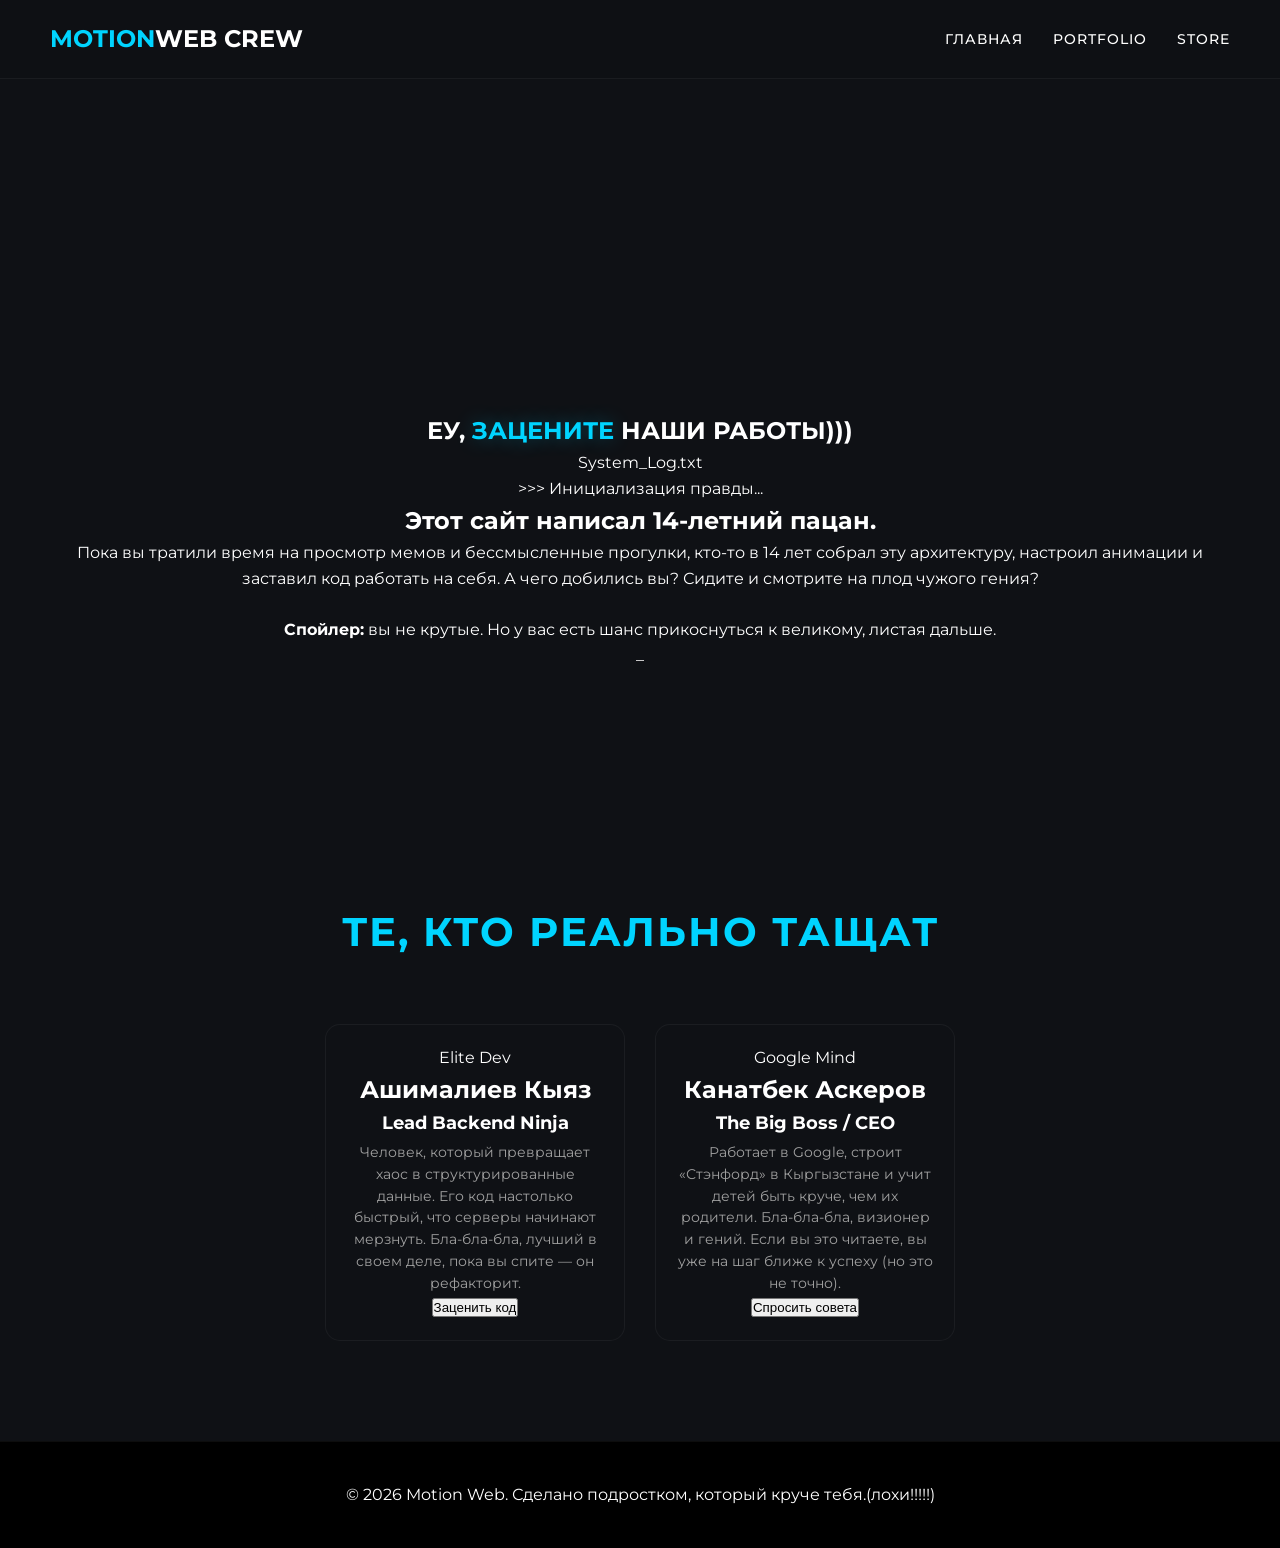
<file: pop.html>
<!DOCTYPE html>
<html lang="ru">
<head>
    <meta charset="UTF-8">
    <meta name="viewport" content="width=device-width, initial-scale=1.0">
    <title>Our Crew | Motion Web</title>
    <link rel="stylesheet" href="style.css">
    <link href="https://fonts.googleapis.com/css2?family=Montserrat:wght@300;400;600;700&display=swap" rel="stylesheet">
</head>
<body>

    <header class="header">
        <div class="logo"><span>MOTION</span>WEB CREW</div>
        <nav class="nav-menu">
            <a href="index.html" class="nav-link">Главная</a>
            <a href="portfolio.html" class="nav-link">Portfolio</a>
            <a href="store.html" class="nav-link">Store</a>
        </nav>
    </header>

    <section class="hero" style="padding-top: 180px;">
        <div class="container">
            <h1 class="shout-text">ЕУ, <span class="highlight">ЗАЦЕНИТЕ</span> НАШИ РАБОТЫ)))</h1>
            
            <div class="neon-box roast-card">
                <div class="roast-header">
                    <span class="dot red"></span>
                    <span class="dot yellow"></span>
                    <span class="dot green"></span>
                    <span class="title-tab">System_Log.txt</span>
                </div>
                <div class="roast-content">
                    <p class="typewriter">>>> Инициализация правды...</p>
                    <h2 class="insult">Этот сайт написал 14-летний пацан.</h2>
                    <p class="burn">
                        Пока вы тратили время на просмотр мемов и бессмысленные прогулки, 
                        кто-то в 14 лет собрал эту архитектуру, настроил анимации и заставил код работать на себя. 
                        А чего добились вы? Сидите и смотрите на плод чужого гения? <br><br>
                        <strong>Спойлер:</strong> вы не крутые. Но у вас есть шанс прикоснуться к великому, листая дальше.
                    </p>
                    <p class="cursor">_</p>
                </div>
            </div>
        </div>
    </section>

    <section class="container" style="padding-bottom: 100px;">
        <h2 class="section-title">Те, кто реально тащат</h2>
        
        <div class="team-grid">
            <div class="employee-card">
                <div class="card-info">
                    <span class="badge">Elite Dev</span>
                    <h2>Ашималиев Кыяз</h2>
                    <h3>Lead Backend Ninja</h3>
                    <p class="desc">
                        Человек, который превращает хаос в структурированные данные. Его код настолько быстрый, что серверы начинают мерзнуть. 
                        Бла-бла-бла, лучший в своем деле, пока вы спите — он рефакторит.
                    </p>
                    <button class="buy-btn">Заценить код</button>
                </div>
            </div>

            <div class="employee-card">
                <div class="card-info">
                    <span class="badge">Google Mind</span>
                    <h2>Канатбек Аскеров</h2>
                    <h3>The Big Boss / CEO</h3>
                    <p class="desc">
                        Работает в Google, строит «Стэнфорд» в Кыргызстане и учит детей быть круче, чем их родители. 
                        Бла-бла-бла, визионер и гений. Если вы это читаете, вы уже на шаг ближе к успеху (но это не точно).
                    </p>
                    <button class="buy-btn">Спросить совета</button>
                </div>
            </div>
        </div>
    </section>

    <footer>
        <p>&copy; 2026 Motion Web. Сделано подростком, который круче тебя.(лохи!!!!!) </p>
    </footer>

</body>
</html>
</file>
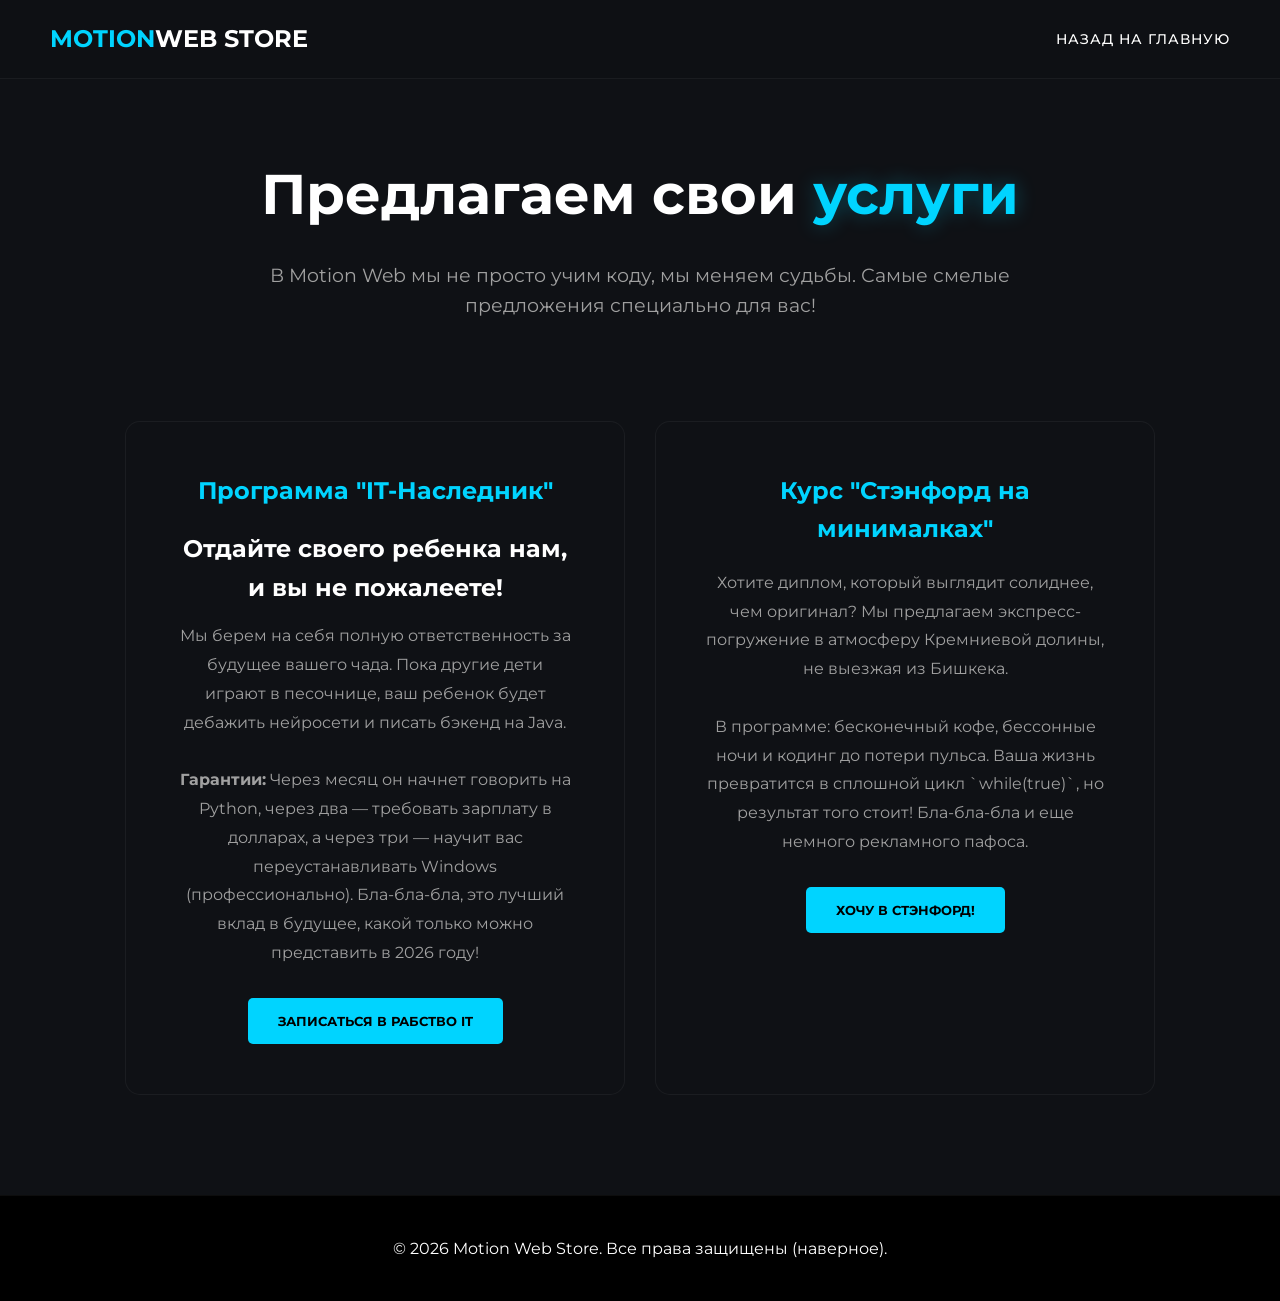
<file: store.html>
<!DOCTYPE html>
<html lang="ru">
<head>
    <meta charset="UTF-8">
    <meta name="viewport" content="width=device-width, initial-scale=1.0">
    <title>Store | Motion Web Services</title>
    <link rel="stylesheet" href="style.css"> <link href="https://fonts.googleapis.com/css2?family=Montserrat:wght@300;400;600;700&display=swap" rel="stylesheet">
</head>
<body>

    <header class="header">
        <div class="logo"><span>MOTION</span>WEB STORE</div>
        <nav class="nav-menu">
            <a href="index.html" class="nav-link">Назад на главную</a>
        </nav>
    </header>

    <section class="hero" style="height: auto; padding: 150px 0 80px 0;">
        <div class="container">
            <div class="hero-content">
                <h1>Предлагаем свои <span class="highlight">услуги</span></h1>
                <p style="max-width: 800px; margin: 20px auto;">В Motion Web мы не просто учим коду, мы меняем судьбы. Самые смелые предложения специально для вас!</p>
            </div>
        </div>
    </section>

    <section class="container" style="padding-bottom: 100px;">
        <div class="team-grid">
            <div class="employee-card" style="width: 100%; max-width: 500px; padding: 30px;">
                <div class="card-info">
                    <h2 style="color: var(--accent); margin-bottom: 20px;">Программа "IT-Наследник"</h2>
                    <h3 style="font-size: 1.5rem; margin-bottom: 15px;">Отдайте своего ребенка нам, и вы не пожалеете!</h3>
                    <p class="desc" style="font-size: 1rem; line-height: 1.8;">
                        Мы берем на себя полную ответственность за будущее вашего чада. Пока другие дети играют в песочнице, ваш ребенок будет дебажить нейросети и писать бэкенд на Java. <br><br>
                        <strong>Гарантии:</strong> 
                        Через месяц он начнет говорить на Python, через два — требовать зарплату в долларах, а через три — научит вас переустанавливать Windows (профессионально). 
                        Бла-бла-бла, это лучший вклад в будущее, какой только можно представить в 2026 году!
                    </p>
                    <button class="buy-btn">Записаться в рабство IT</button>
                </div>
            </div>

            <div class="employee-card" style="width: 100%; max-width: 500px; padding: 30px;">
                <div class="card-info">
                    <h2 style="color: var(--accent); margin-bottom: 20px;">Курс "Стэнфорд на минималках"</h2>
                    <p class="desc" style="font-size: 1rem; line-height: 1.8;">
                        Хотите диплом, который выглядит солиднее, чем оригинал? Мы предлагаем экспресс-погружение в атмосферу Кремниевой долины, не выезжая из Бишкека. <br><br>
                        В программе: бесконечный кофе, бессонные ночи и кодинг до потери пульса. Ваша жизнь превратится в сплошной цикл `while(true)`, но результат того стоит! Бла-бла-бла и еще немного рекламного пафоса.
                    </p>
                    <button class="buy-btn">Хочу в Стэнфорд!</button>
                </div>
            </div>
        </div>
    </section>

    <footer>
        <p>&copy; 2026 Motion Web Store. Все права защищены (наверное).</p>
    </footer>

    <style>
        /* Дополнительные стили только для этой страницы */
        .buy-btn {
            margin-top: 30px;
            background: var(--accent);
            color: #000;
            border: none;
            padding: 15px 30px;
            font-family: inherit;
            font-weight: 700;
            border-radius: 5px;
            cursor: pointer;
            transition: 0.3s;
            text-transform: uppercase;
        }
        .buy-btn:hover {
            background: #fff;
            box-shadow: 0 0 20px var(--accent);
            transform: scale(1.05);
        }
    </style>
</body>
</html>
</file>
<file: style.css>
/* Общие настройки */
:root {
    --bg-color: #0f1115; /* Глубокий темный фон */
    --card-bg: #1a1d24;
    --text-primary: #ffffff;
    --text-secondary: #a0a0a0;
    --accent: #00d4ff; /* Неоновый голубой */
    --accent-hover: #0099cc;
    --font-main: 'Montserrat', sans-serif;
}

* {
    margin: 0;
    padding: 0;
    box-sizing: border-box;
}

body {
    background-color: var(--bg-color);
    color: var(--text-primary);
    font-family: var(--font-main);
    line-height: 1.6;
    overflow-x: hidden;
}

a {
    text-decoration: none;
    color: inherit;
    transition: 0.3s;
}

.container {
    max-width: 1200px;
    margin: 0 auto;
    padding: 0 20px;
}

/* Навигация */
.header {
    display: flex;
    justify-content: space-between;
    align-items: center;
    padding: 20px 50px;
    background: rgba(15, 17, 21, 0.95);
    position: fixed;
    width: 100%;
    top: 0;
    z-index: 1000;
    border-bottom: 1px solid rgba(255, 255, 255, 0.05);
}

.logo {
    font-size: 24px;
    font-weight: 700;
    color: var(--text-primary);
}

.logo span {
    color: var(--accent);
}

.nav-menu {
    display: flex;
    gap: 30px;
}

.nav-link {
    font-weight: 500;
    text-transform: uppercase;
    font-size: 14px;
    letter-spacing: 1px;
    position: relative;
}

.nav-link:hover {
    color: var(--accent);
}

/* Анимация подчеркивания ссылок */
.nav-link::after {
    content: '';
    position: absolute;
    width: 0;
    height: 2px;
    bottom: -5px;
    left: 0;
    background-color: var(--accent);
    transition: width 0.3s;
}

.nav-link:hover::after {
    width: 100%;
}

/* Hero Section */
.hero {
    height: 100vh;
    display: flex;
    align-items: center;
    justify-content: center;
    text-align: center;
    position: relative;
    padding-top: 60px;
}

.hero-content h1 {
    font-size: 3.5rem;
    font-weight: 700;
    margin-bottom: 20px;
    opacity: 0;
    animation: fadeInUp 1s forwards 0.5s;
}

.highlight {
    color: var(--accent);
    text-shadow: 0 0 20px rgba(0, 212, 255, 0.3);
}

.hero-content p {
    font-size: 1.2rem;
    color: var(--text-secondary);
    opacity: 0;
    animation: fadeInUp 1s forwards 0.8s;
}

/* Секция Основателя */
.founder-section {
    padding: 100px 0;
    background: linear-gradient(180deg, var(--bg-color) 0%, var(--card-bg) 100%);
}

.section-title {
    text-align: center;
    font-size: 2.5rem;
    margin-bottom: 60px;
    color: var(--accent);
    text-transform: uppercase;
    letter-spacing: 2px;
}

.founder-card {
    display: flex;
    flex-wrap: wrap;
    gap: 50px;
    align-items: center;
    background: rgba(255, 255, 255, 0.02);
    padding: 40px;
    border-radius: 20px;
    border: 1px solid rgba(255, 255, 255, 0.05);
    box-shadow: 0 10px 30px rgba(0, 0, 0, 0.3);
}

.founder-info {
    flex: 1;
    min-width: 300px;
}

.founder-info h3 {
    font-size: 2rem;
    margin-bottom: 10px;
}

.founder-info .role {
    color: var(--accent);
    font-weight: 600;
    margin-bottom: 20px;
}

.founder-info .bio {
    margin-bottom: 15px;
    color: var(--text-secondary);
}

.lifestyle {
    margin-top: 30px;
    padding-top: 20px;
    border-top: 1px solid rgba(255, 255, 255, 0.1);
}

.lifestyle h4 {
    margin-bottom: 10px;
}

.founder-photo {
    flex: 0 0 400px;
    border-radius: 20px;
    overflow: hidden;
    position: relative;
}

.founder-photo img {
    width: 100%;
    height: auto;
    display: block;
    transition: transform 0.5s;
}

.founder-photo:hover img {
    transform: scale(1.05);
}

/* История */
.history-section {
    padding: 100px 0;
}

.history-content {
    max-width: 800px;
    margin: 0 auto;
    text-align: center;
}

.timeline {
    margin-top: 50px;
    display: flex;
    justify-content: space-between;
    flex-wrap: wrap;
    gap: 20px;
}

.timeline-item {
    background: var(--card-bg);
    padding: 20px;
    border-radius: 10px;
    flex: 1;
    min-width: 200px;
    border-top: 3px solid var(--accent);
    transition: transform 0.3s;
}

.timeline-item:hover {
    transform: translateY(-10px);
}

.year {
    display: block;
    font-size: 1.5rem;
    font-weight: 700;
    color: var(--text-primary);
    margin-bottom: 10px;
}

/* Сотрудники */
.employees-section {
    padding: 100px 0;
    background: var(--card-bg);
}

.team-grid {
    display: flex;
    justify-content: center;
    gap: 30px;
    flex-wrap: wrap;
}

.employee-card {
    background: var(--bg-color);
    width: 300px;
    border-radius: 15px;
    overflow: hidden;
    transition: 0.3s;
    border: 1px solid rgba(255, 255, 255, 0.05);
}

.employee-card:hover {
    box-shadow: 0 0 20px rgba(0, 212, 255, 0.2);
    transform: translateY(-5px);
}

.card-img img {
    width: 100%;
    height: 300px;
    object-fit: cover;
}

.card-info {
    padding: 20px;
    text-align: center;
}

.card-info h3 {
    font-size: 1.1rem;
    margin-bottom: 5px;
}

.card-info .position {
    color: var(--accent);
    font-size: 0.9rem;
    margin-bottom: 15px;
}

.card-info .desc {
    font-size: 0.85rem;
    color: var(--text-secondary);
}

/* Футер */
footer {
    padding: 40px 0;
    text-align: center;
    border-top: 1px solid rgba(255, 255, 255, 0.05);
    background: #000;
}

.socials {
    margin-top: 15px;
    display: flex;
    justify-content: center;
    gap: 20px;
}

.socials a {
    color: var(--text-secondary);
}

.socials a:hover {
    color: var(--accent);
}

/* Анимации */
@keyframes fadeInUp {
    from {
        opacity: 0;
        transform: translateY(30px);
    }
    to {
        opacity: 1;
        transform: translateY(0);
    }
}

/* Адаптивность для мобильных */
@media (max-width: 768px) {
    .header {
        padding: 20px;
        flex-direction: column;
        gap: 15px;
    }
    
    .hero-content h1 {
        font-size: 2.5rem;
    }
    
    .founder-photo {
        flex: 100%;
    }
    
    .timeline {
        flex-direction: column;
    }
}
</file>
